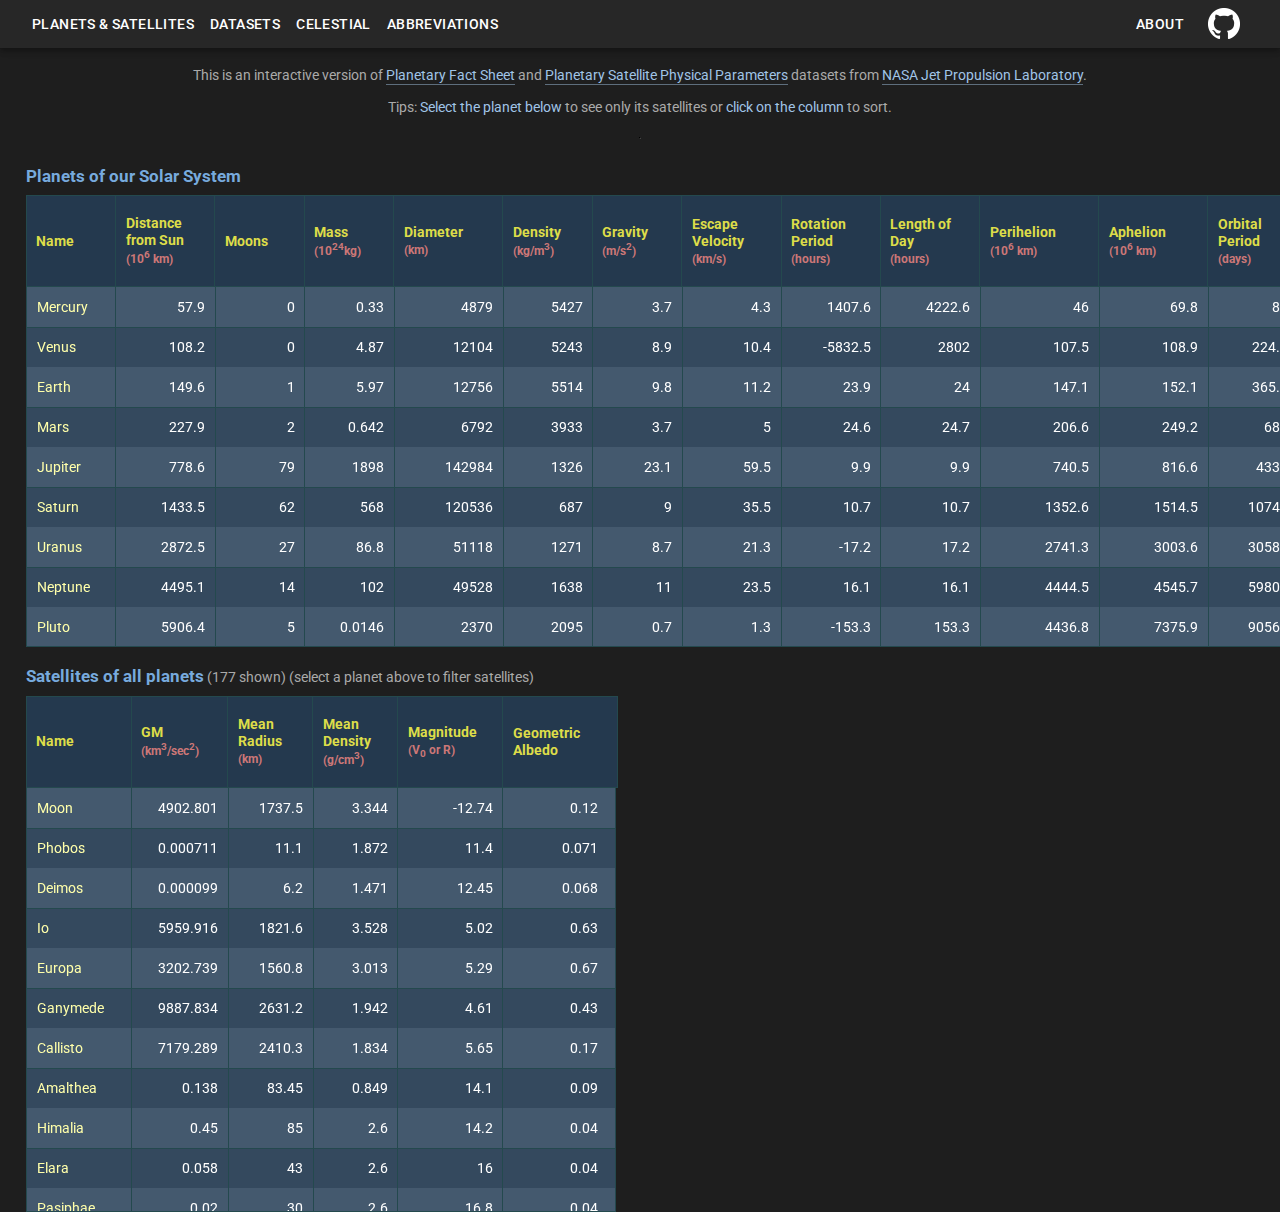
<file: index.html>
<!doctype html><html lang="en"><head><meta charset="utf-8"/><link rel="shortcut icon" href="rocket.png"/><link rel="stylesheet" href="https://fonts.googleapis.com/css?family=Roboto:300,400,500,700&display=swap"/><link rel="stylesheet" href="https://fonts.googleapis.com/icon?family=Material+Icons"/><meta name="viewport" content="minimum-scale=1,initial-scale=1,width=device-width,shrink-to-fit=no"/><meta name="theme-color" content="#000000"/><title>Devstronomy</title><script defer="defer" src="main.d5394c8094324c9bc951.js"></script><link href="main.css" rel="stylesheet"></head><body><noscript>You need to enable JavaScript to run this app.</noscript><div id="root"></div></body></html>
</file>
<file: main.css>
#loading-indicator {
  position: fixed;
  width: 100%;
  height: 100%;
  left: 0;
  top: 0;
  background: rgba(51, 51, 51, 0.7);
  z-index: 10;

  color: white;

  display: flex;
  justify-content: center;
  align-content: center;
  flex-direction: column;
  text-align: center;
}

#textContainer {
  position: fixed;
  width: calc(100%);
  color: white;
}

#header {
  text-align: center;
}

#statusContainer {
  vertical-align: top;
  font-family: monospace;
}

.box {
  padding: 6px;
  background-color: #1e90ff6b;
  border: #1e90ff6b 1px solid;
  box-shadow: 0 0 4px #9ecaed;
  margin: 6px;
}

.boxPlain {
  padding: 6px;
  margin: 6px;
}

b {
  color: #b2e7ff;
}

.ib {
  display: inline-block;
}

/* Tailwind CSS like tiny bundle. */

.flex-center {
  display: flex;
  align-items: center;
  justify-content: center;
}

.flex-grow {
  flex-grow: 1;
}

.w-full {
  width: 100%;
}
</file>
